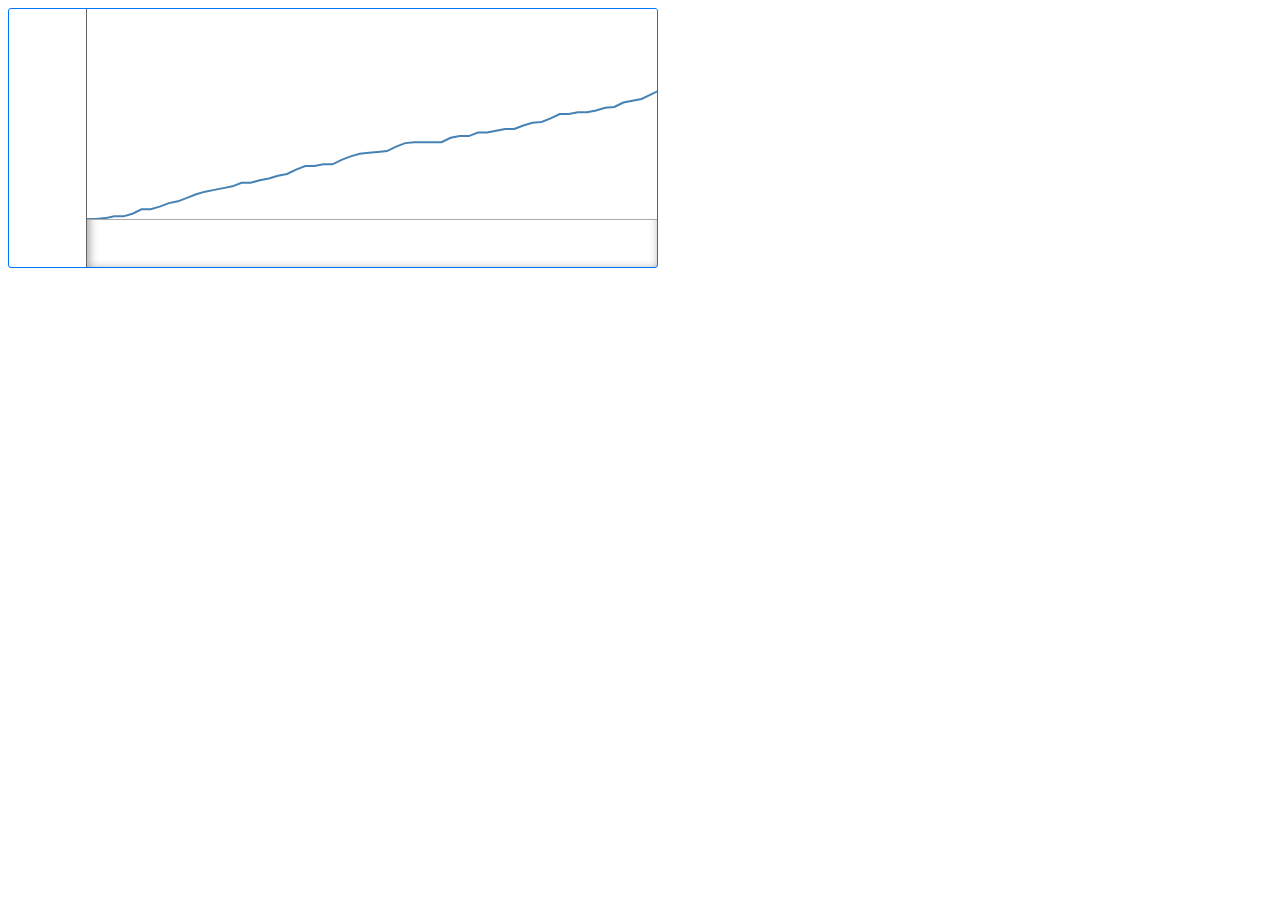
<file: index.html>
<!DOCTYPE html>
<html>
<head>
	
	<title> Multitouch Graph Sample</title>

	<meta name="viewport" content="width=device-width, maximum-scale=1.0" />
	<meta name="apple-mobile-web-app-capable" content="yes" />
	<meta name="apple-mobile-web-app-status-bar-style" content="black-translucent" />

	<link rel="stylesheet" type="text/css" href="css/m3.css"/>

	<!-- DEPENDENCY LIBRARIES -->
	<script type="text/javascript" src="libs/underscore.js"></script>
	<script type="text/javascript" src="libs/jquery.js"></script>

	<!-- INCLUDE M3.JS -->
	<script type="text/javascript" src="m3.js"></script>

</head>
<body>

	<script>
		
		var pointArray = [];
		var tmp = 0;
		for(var i =0 ; i<100; i++){
			pointArray.push( new m3.Point(i*1000*60*60,tmp));
			tmp += (Math.floor(Math.random()*6) - 0);
		}
		var series = new m3.Series('tmp', pointArray);
		var g = new m3.Graph('tmp', [series]);
		
		document.body.appendChild(g.constructHTML());
		console.log(g.range());
		console.log('x ' + g.units().x.factor + ' (' + g.units().x.unit + ') , y '+ g.units().y.factor);
		
	</script>

</body>
</html>
</file>
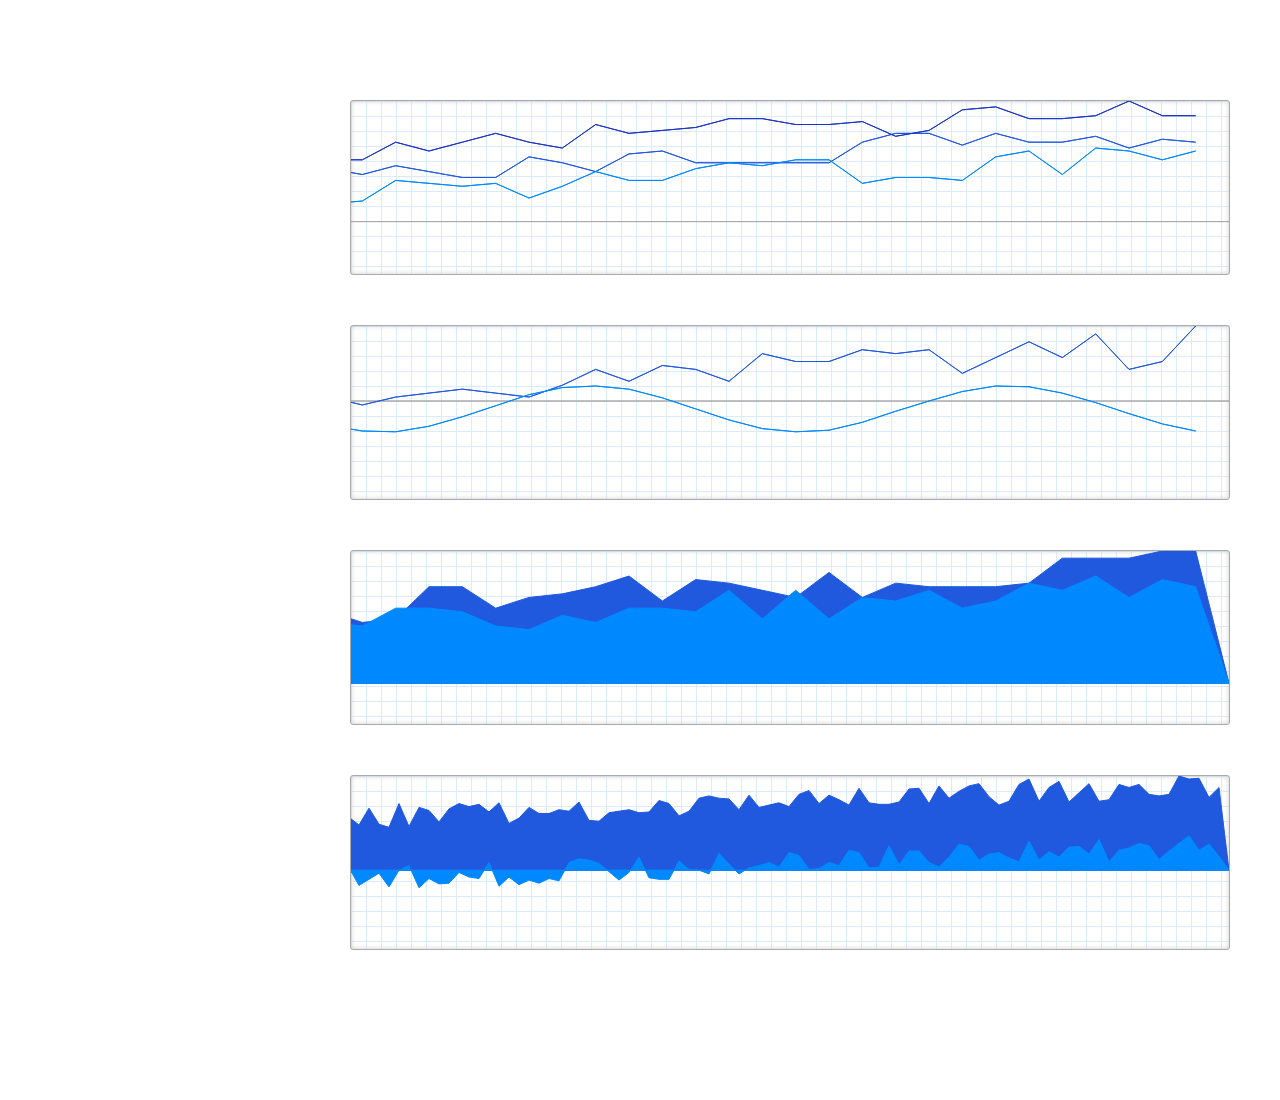
<file: multitouch-demo.html>
<!DOCTYPE html>
<html>
<head>
	
	<title> Multitouch Graphs</title>
	<meta name="viewport" content="width=device-width, maximum-scale=1.0" />
	<meta name="apple-mobile-web-app-capable" content="yes">
	<meta name="apple-mobile-web-app-status-bar-style" content="black-translucent" />

	<link rel="stylesheet" type="text/css" href="css/defaults.css">
	<link rel="stylesheet" type="text/css" href="css/graph.css">

	<script type="text/javascript" src="libs/underscore.js"></script>
	<script type="text/javascript" src="libs/jquery.js"></script>

	<script type="text/javascript" src="multitouch.js"></script>

</head>
<body>
	<div class="chart" id="chart1"></div>
	<div class="chart" id="chart2"></div>
	<div class="chart" id="chart3"></div>
	<div class="chart" id="chart4"></div>
	<div id="messages"></div>

<!-- SAMPLE CODE -->
<script type="text/javascript">

// fake data

/*
var fakeDataA = [
[0,   25], [25,   50], [50,  -17], [75,  -20], 
[100,  5], [125,  45], [150,  65], [175,  75],
[200, 85], [225,  65], [250,  35], [275,  45]
];

var fakeDataB = [
[0,   15 ],[25,   30], [50,   35], [75,   20], 
[100, 40], [125,  55], [150,  65], [175,  45],
[200, 55], [225,  35], [250,  45], [275,  55]
];
*/
function genFakeData(offset, size){
	return _.zip(
		_.map(_.range(size), function(v){ return v*15; }),
		_.map(_.range(size), function(v){ return parseInt(Math.random()*size/6 + (v/2))*5 - 20 + offset; })
	);
}

function genSinusoidal(scale, offset){
	var x = _.map(_.range(60), function(v){ return v*15; });
	var y = _.map(x, function(v){ return parseInt(Math.sin(v/scale)*30)+offset;});
	return _.zip(x,y);
}

var fakeDataA = genFakeData(0, 60);
var fakeDataB = genFakeData(-40, 60);
var fakeDataC = genFakeData(35, 60);
var fakeDataD = genFakeData(-80, 60);
var fakeDataE = genSinusoidal(30,-10);
var fakeDataF = [[0,0]].concat(genFakeData(20, 60)).concat([[900,0]]);
var fakeDataG = [[0,0]].concat(genFakeData(-10, 60)).concat([[900,0]]);
var fakeDataH = [[0,0]].concat(genFakeData(0, 200)).concat([[3000,0]]);
var fakeDataI = [[0,0]].concat(genFakeData(-400, 200)).concat([[3000,0]]);

/*[
	[0,0], [25, 300], [30, 275] , [45, 410],
	[50,400], [65, 430], [70, 390], [75, 350], [85, 400], [95, 250], [100, 375], [100,0]];*/

// construct the data set
var ch1 = new timeSeries ( [
		new dataPointGroup([[0,0],[900, 0]]),
		new dataPointGroup(fakeDataA, 'A', 'x', 'y'),
		new dataPointGroup(fakeDataB, 'B', 'x', 'y'),
		new dataPointGroup(fakeDataC, 'C', 'x', 'y')
	],
	'chart title'
);

var ch2 = new timeSeries ( [
		new dataPointGroup([[0,0],[900, 0]]),
		new dataPointGroup(fakeDataD, 'D', 'x', 'y'),
		new dataPointGroup(fakeDataE, 'E', 'x', 'y')
	],
	'chart title'
);

var ch3 = new areaChart( [
		new dataPointGroup([[0,0],[900, 0]]),
		new dataPointGroup(fakeDataF, 'F', 'x', 'y'),
		new dataPointGroup(fakeDataG, 'G', 'x', 'y')
	],
	'chart title'
);

var ch4 = new areaChart( [
		new dataPointGroup([[0,0],[3000, 0]]),
		new dataPointGroup(fakeDataH, 'H', 'x', 'y'),
		new dataPointGroup(fakeDataI, 'I', 'x', 'y')
	],
	'chart title'
);


// Render
$('#chart1')[0].appendChild(draw( _.pluck(ch1.elems, 'd'), {height: '150'}));
var ch1Gesture = pinchGesture('#chart1 svg');
$('#chart1')[0].addEventListener("gesturechange", ch1Gesture.gestureChange, false);
$('#chart1')[0].addEventListener("gestureend", ch1Gesture.gestureEnd, false);

$('#chart2')[0].appendChild(draw( _.pluck(ch2.elems, 'd'), {height: '150'}));
var ch2Gesture = pinchGesture('#chart2 svg');
$('#chart2')[0].addEventListener("gesturechange", ch2Gesture.gestureChange, false);
$('#chart2')[0].addEventListener("gestureend", ch2Gesture.gestureEnd, false);

$('#chart3')[0].appendChild(draw( _.pluck(ch3.elems, 'd'), {height: '150'}));
var ch3Gesture = pinchGesture('#chart3 svg');
$('#chart3')[0].addEventListener("gesturechange", ch3Gesture.gestureChange, false);
$('#chart3')[0].addEventListener("gestureend", ch3Gesture.gestureEnd, false);

$('#chart4')[0].appendChild(draw( _.pluck(ch4.elems, 'd'), {height: '150'}));
var ch4Gesture = pinchGesture('#chart4 svg');
$('#chart4')[0].addEventListener("gesturechange", ch4Gesture.gestureChange, false);
$('#chart4')[0].addEventListener("gestureend", ch4Gesture.gestureEnd, false);

$('div').scrollLeft(2000);
</script>

</body>
</html>
</file>
<file: css/defaults.css>
/*Default.CSS */

html,
body,
div{
	box-sizing: border-box;
	margin: 0;
	padding: 0;
	position: relative;
}
</file>
<file: css/graph.css>
/* Graph.CSS */

body{
	padding: 100px 50px;
	padding-left: 350px;
}

.chart{

	/* Appearance */
	background-image: url('../img/grid.png');
	background-color: #FFF;
	border: 1px solid #AAA;
	border-radius: 3px;
	box-shadow: inset 0 0 5px #CCC;
	/* Shape Properties */
	height: 175px;
	margin-bottom: 50px;
	
	/* Scrolling Properties */
	overflow-y: hidden;
    overflow-x: scroll;
    -webkit-overflow-scrolling: touch;

}

svg{
	height: 150px;
	-webkit-transition: all .1s;
}
</file>
<file: css/m3.css>
/* =============================================================================
   Default / Reset CSS
   ========================================================================== */

.m3, 
SVG{
	box-sizing: border-box;
	display: inline-block;
	margin: 0;
	padding: 0;
	position: relative;
}

SVG{
	background-color: white;
}

.m3.m3Container{
	background-color: white;
	border: 1px solid #0073FF;
	border-radius: 3px;
	position: relative;
	overflow: hidden;
}

/* =============================================================================
   Behavior
   ========================================================================== */

/* Horizontally Scrollable Regions */
.m3GestureRegion,
.m3xAxis
{
	overflow-y: hidden;
    overflow-x: scroll;
    -webkit-overflow-scrolling: touch;
 }

/* =============================================================================
  Layout
   ========================================================================== */

.m3.m3GestureRegion{
	position: absolute;
	top: 0;
	right: 0;

	box-shadow: 
		-1px 0 0 #666,
		inset 2px 0 10px rgba(0,0,0,0.4);
}

.m3.m3Axis{
	display: inline-block;
	position: absolute;
}
.m3.m3yAxis{
	left: 0;
	top: 0;
}
.m3.m3xAxis{
	bottom: 0;
	box-shadow: inset 0 1px 0 #AAA;
	left: 0;
}

.m3.m3xAxis .m3.m3TextLabel{
	position: absolute;
	padding-left: 5px;
	border-left: 1px solid #888;
	bottom: 20px;
	left: 0;
}

.m3.m3yAxis .m3.m3TextLabel{
	text-align: right;
	position: absolute;
	padding-bottom: 2px;
	padding-right: 5px;
	border-bottom: 1px solid #888;
	right: 2px;
}
</file>
